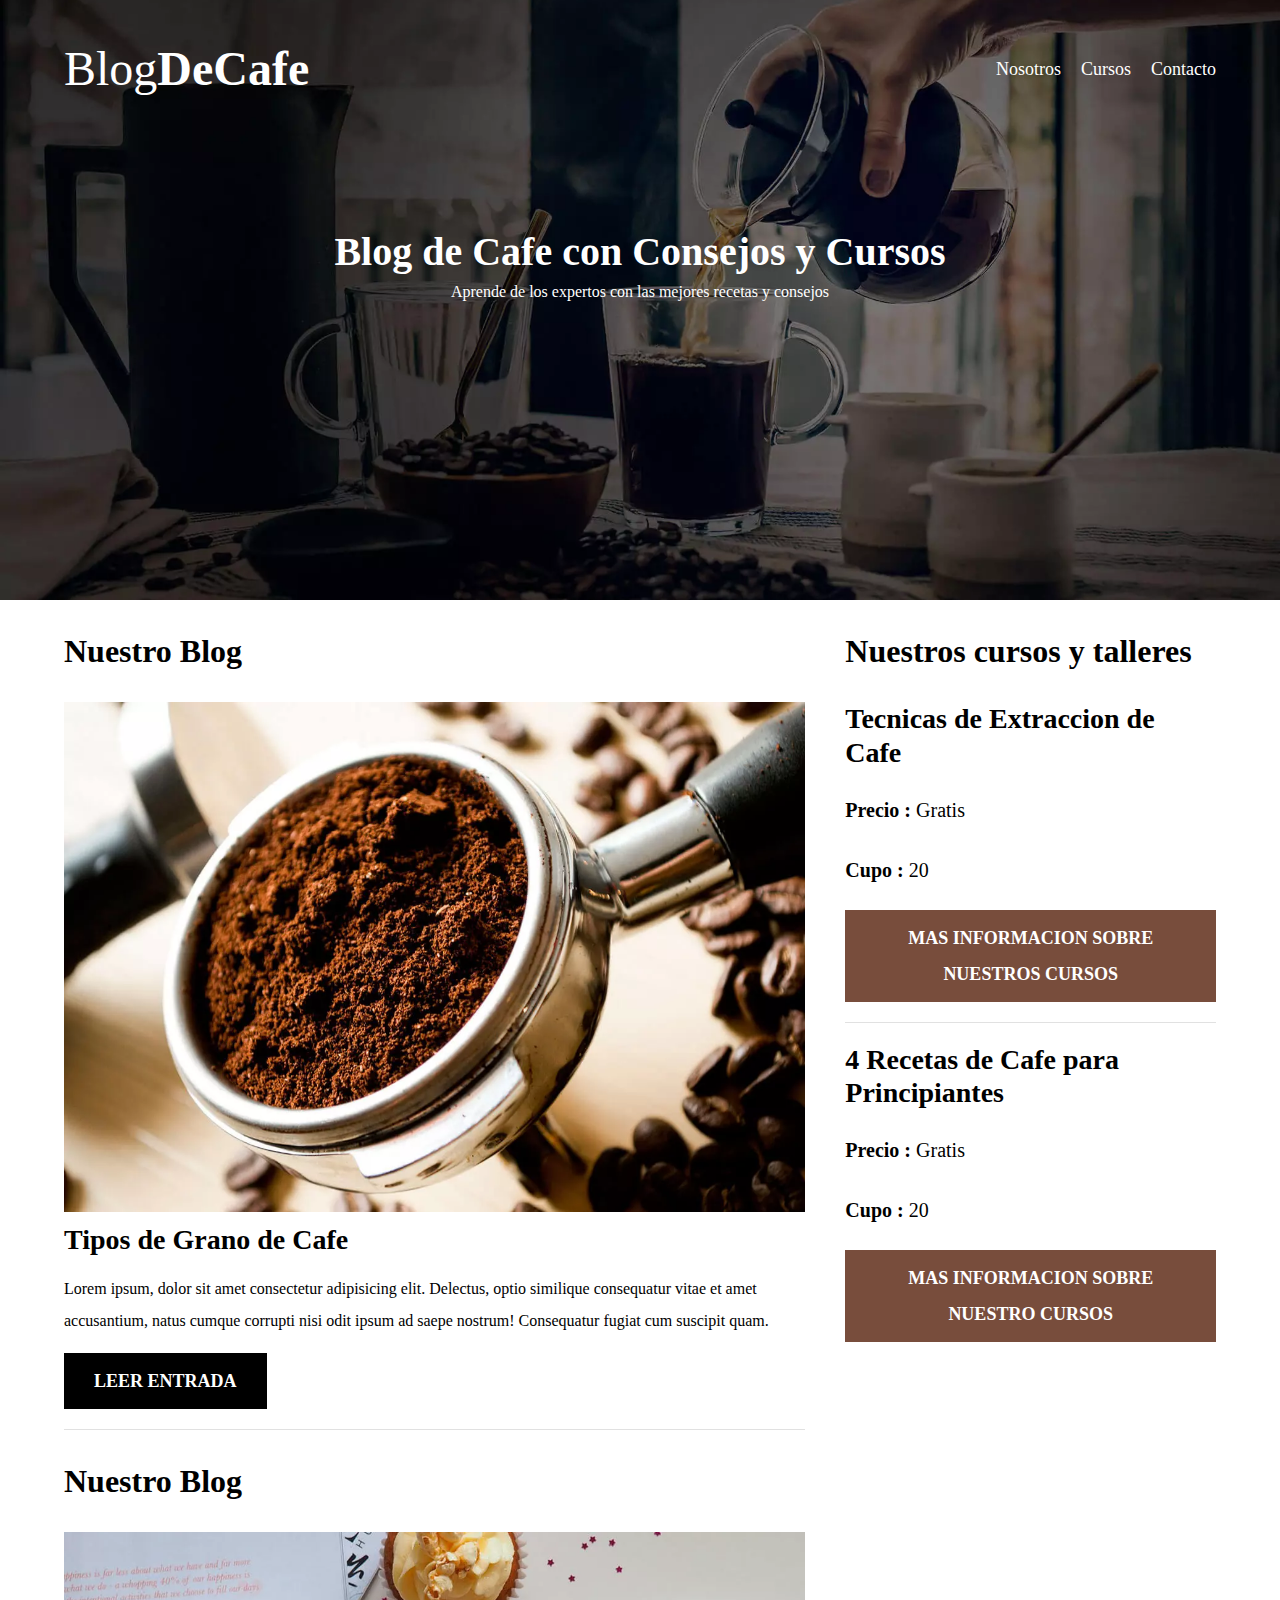
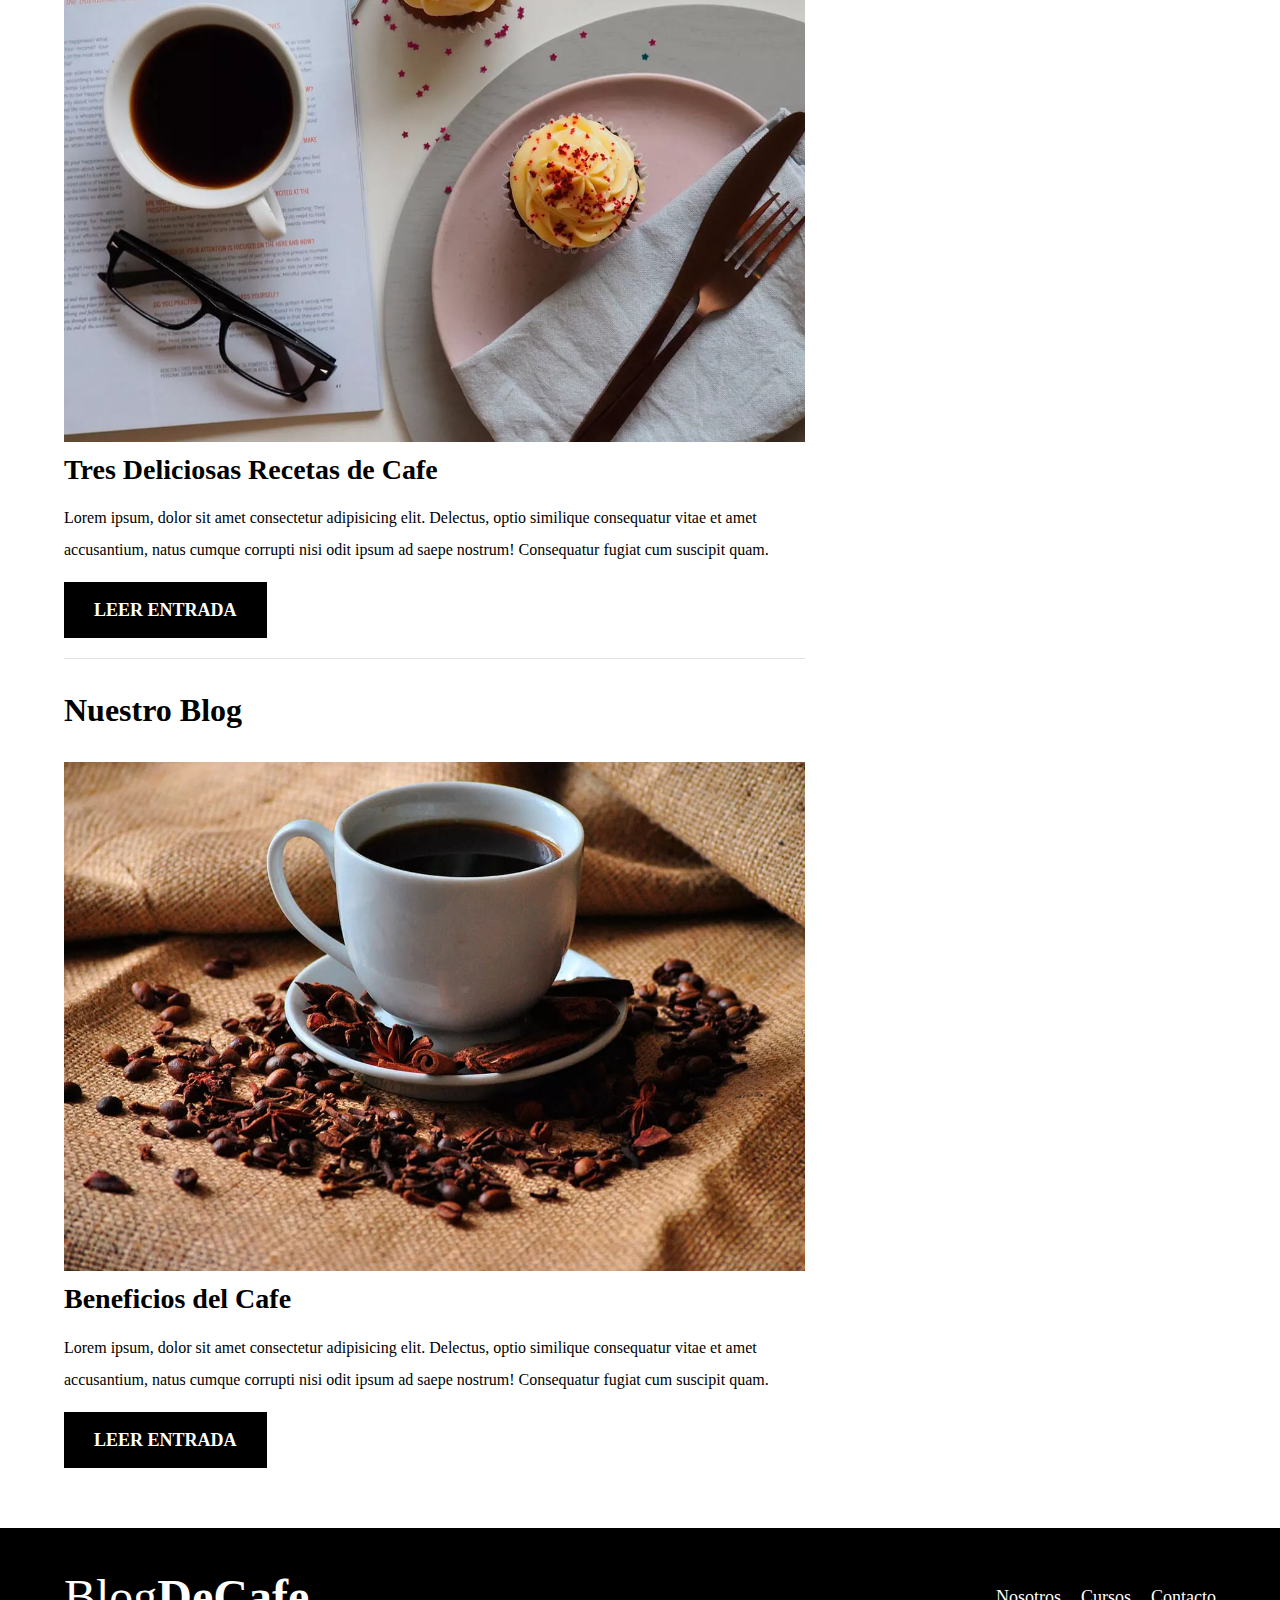
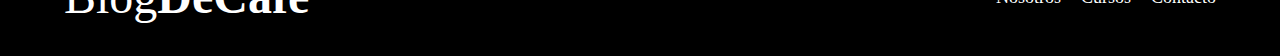
<file: index.html>
<!DOCTYPE html>
<html lang="en">
<head>
    <meta charset="UTF-8">
    <meta name="viewport" content="width=device-width, initial-scale=1.0">
    <title>Blog de Cafe</title>
    <!--etiquetas meta-->
    <meta name="description" content="Pagina web de blog de cafe">

    
    <!--prefetch
    es utilizado para precargar una pagina dentro del sitio que posiblemente sea visitada luego por el usuario-->

    <link rel="prefetch" href="./cursos.html" as="document">
    
    <!--preload
    es una funcion que permite priorizar ciertos elementos a la hora de cargar la pagina, estos pueden ser
    hojas de estilo, fuentes, videos, iframes, imagenes, etc-->
    
    <link rel="preload" href="./Css/normalize.css">
    <link rel="stylesheet" href="./Css/normalize.css">

    <link rel="preload" href="https://fonts.googleapis.com/css2?family=Open+Sans&family=PT+Sans:wght@400;700&display=swap" as="fonts" crossorigin="crossorigin">
    <link rel="preconnect" href="https://fonts.googleapis.com">
    <link rel="preconnect" href="https://fonts.gstatic.com" crossorigin>

    <link href="https://fonts.googleapis.com/css2?family=Open+Sans&family=PT+Sans:wght@400;700&display=swap" rel="stylesheet">
    
    <link rel="preload" href="./Css/style.css">
    <link rel="stylesheet" href="./Css/style.css">

    <!-- <link rel="preload" href="./img/blog3.jpg" as="image"> -->
</head>
<body>
    <header class="header">
        <div class="contenedor">
            <div class="barra">
                <a href="index.html" class="logo">
                    <h1 class="logo__nombre no-margin centrar-texto">Blog<span class="logo__bold">DeCafe</span></h1>
                </a>
                <nav class="navegacion">
                    <a href="nosotros.html" class="navegacion__enlace">Nosotros</a>
                    <a href="cursos.html" class="navegacion__enlace">Cursos</a>
                    <a href="contacto.html" class="navegacion__enlace">Contacto</a>
                </nav>
            </div>
        </div>
        <div class="header__texto">
            <h2 class="no-margin">Blog de Cafe con Consejos y Cursos</h2>
            <p class="no-margin">Aprende de los expertos con las mejores recetas y consejos</p>
        </div>
    </header>
    <div class="contenedor contenido-principal">
        <main>
            <h3>Nuestro Blog</h3>
            <article class="entrada">
                <div class="entrada__imagen">
                    <!--con la etiqueta picture podremos dar un orden de prioridad a la carga de una imagen, siendo como primera opcion aquel formato que pese menos. en caso de no ser soportada segira con la siguiente opcion-->
                    <picture>
                        <source loading="lazy" srcset="./img/blog1.webp" type="image/webp">
                        <img loading="lazy" src="./img/blog1.jpg" alt="imgblog">
                    </picture>
                </div>
                <div class="entrada__contenido">
                    <h4 class="no-margin">Tipos de Grano de Cafe</h4>
                    <p>Lorem ipsum, dolor sit amet consectetur adipisicing elit. Delectus, optio similique consequatur vitae et amet accusantium, natus cumque corrupti nisi odit ipsum ad saepe nostrum! Consequatur fugiat cum suscipit quam.</p>
                    <a href="./entrada.html" class="boton boton--primario">Leer entrada</a>
                </div>
            </article>
            <h3>Nuestro Blog</h3>
            <article class="entrada">
                <div class="entrada__imagen">
                    <picture>
                        <source loading="lazy" srcset="./img/blog2.webp" type="image/webp">
                        <img loading="lazy" src="./img/blog2.jpg" alt="imgblog">
                    </picture>
                </div>
                <div class="entrada__contenido">
                    <h4 class="no-margin">Tres Deliciosas Recetas de Cafe</h4>
                    <p>Lorem ipsum, dolor sit amet consectetur adipisicing elit. Delectus, optio similique consequatur vitae et amet accusantium, natus cumque corrupti nisi odit ipsum ad saepe nostrum! Consequatur fugiat cum suscipit quam.</p>
                    <a href="./entrada.html" class="boton boton--primario">Leer Entrada</a>
                </div>
            </article>
            <h3>Nuestro Blog</h3>
            <article class="entrada">
                <div class="entrada__imagen">
                    <picture>
                        <source loading="lazy" srcset="./img/blog3.webp" type="image/webp">
                        <img loading="lazy" src="./img/blog3.jpg" alt="imgblog">
                    </picture>
                </div>
                <div class="entrada__contenido">
                    <h4 class="no-margin">Beneficios del Cafe</h4>
                    <p>Lorem ipsum, dolor sit amet consectetur adipisicing elit. Delectus, optio similique consequatur vitae et amet accusantium, natus cumque corrupti nisi odit ipsum ad saepe nostrum! Consequatur fugiat cum suscipit quam.</p>
                    <a href="./entrada.html" class="boton boton--primario">Leer Entrada</a>
                </div>
            </article>
        </main>
        <aside class="sidebar">
            <h3>Nuestros cursos y talleres</h3>
            <ul class="cursos no-padding">
                <li class="widget-curso">
                    <h4 class="no-margin">Tecnicas de Extraccion de Cafe</h4>
                    <p class="widget-curso__label">Precio :
                        <span class="widget-curso__info">Gratis</span>
                    </p>
                    <p class="widget-curso__label">Cupo :
                        <span class="widget-curso__info">20</span>
                    </p>
                    <a href="./entrada.html" class="boton boton--secundario">Mas Informacion sobre nuestros cursos</a>
                </li>
                <li class="widget-curso">
                    <h4 class="no-margin">4 Recetas de Cafe para Principiantes</h4>
                    <p class="widget-curso__label">Precio :
                        <span class="widget-curso__info">Gratis</span>
                    </p>
                    <p class="widget-curso__label">Cupo :
                        <span class="widget-curso__info">20</span>
                    </p>
                    <a href="./entrada.html" class="boton boton--secundario">Mas informacion sobre nuestro cursos</a>
                </li>
            </ul>
        </aside>
    </div>
    <footer class="footer">
        <div class="contenedor">
            <div class="barra">
                <a href="index.html" class="logo">
                    <h1 class="logo__nombre no-margin centrar-texto">Blog<span class="logo__bold">DeCafe</span></h1>
                </a>
                <nav class="navegacion">
                    <a href="nosotros.html" class="navegacion__enlace">Nosotros</a>
                    <a href="cursos.html" class="navegacion__enlace">Cursos</a>
                    <a href="contacto.html" class="navegacion__enlace">Contacto</a>
                </nav>
            </div>
        </div>
    </footer>
    <script src="./js/modernaizr.js"></script>
    <script src="./js/script.js"></script>
</body>
</html>
</file>
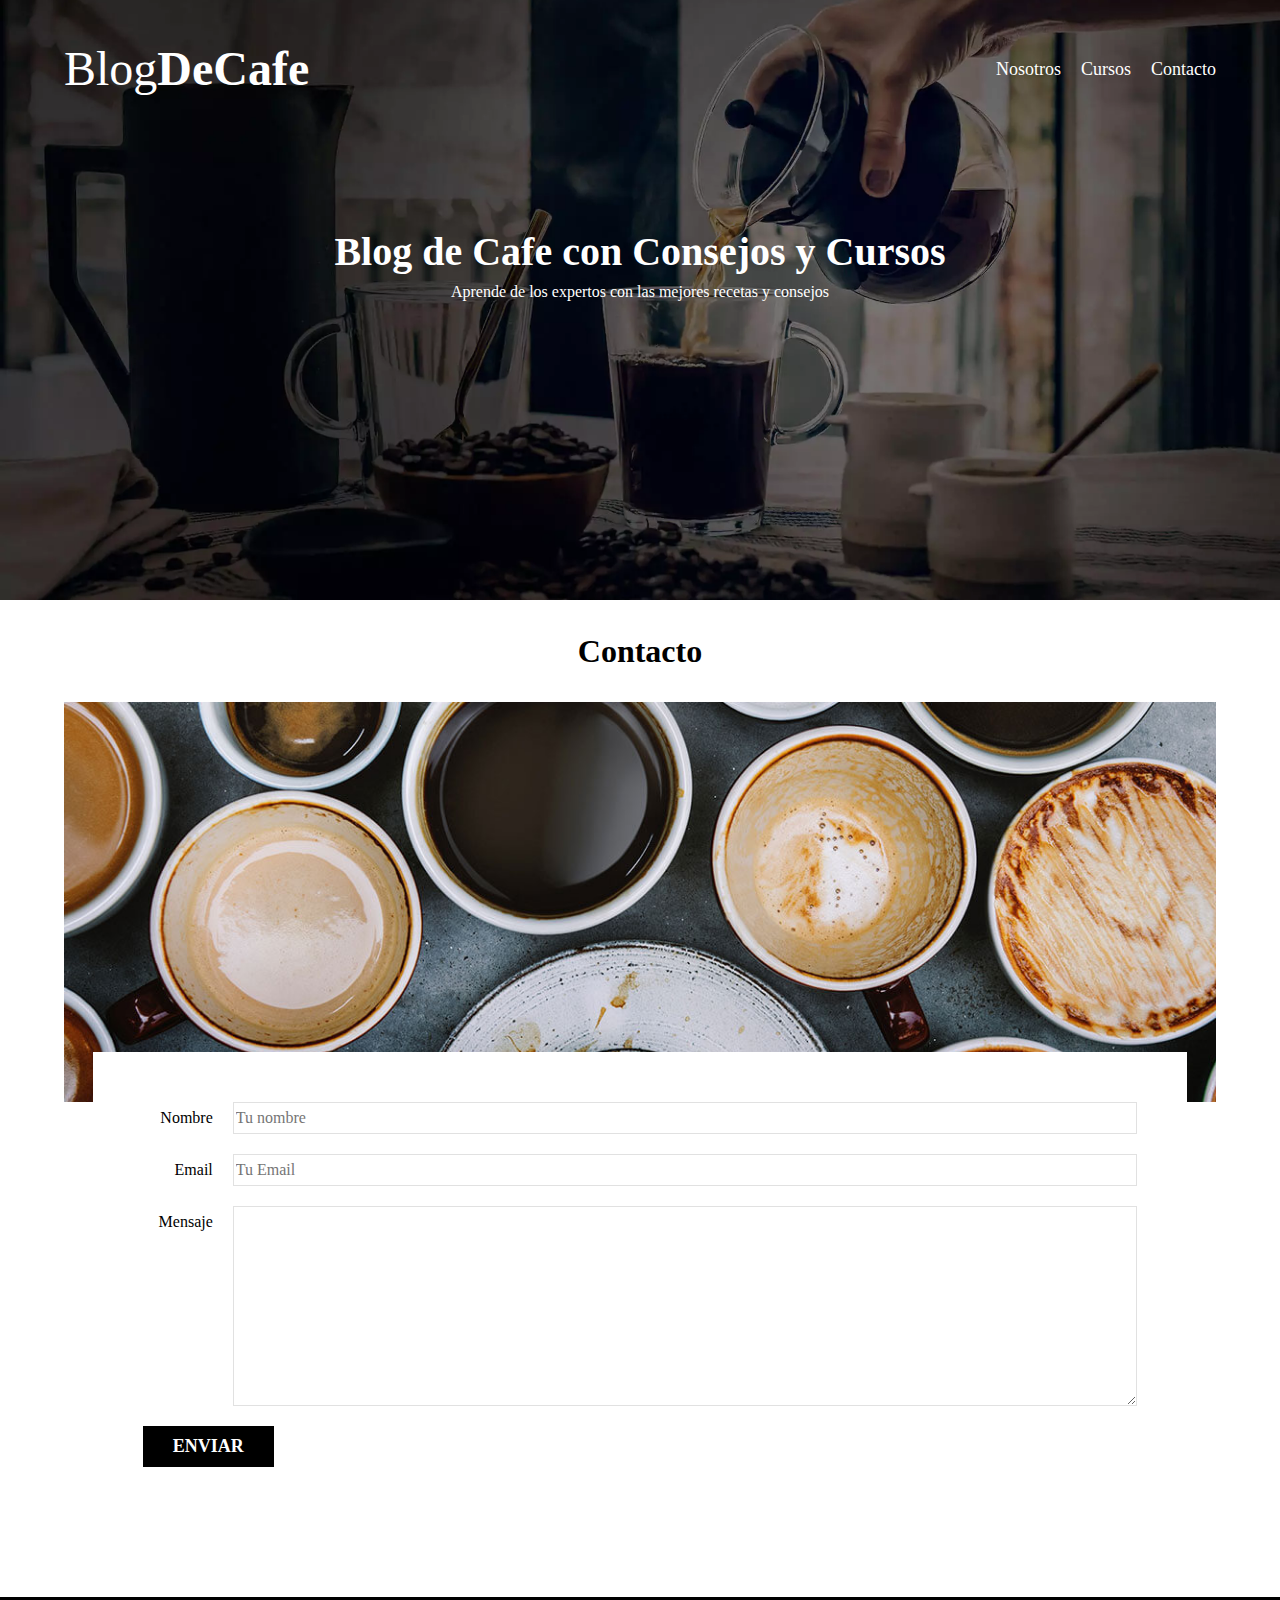
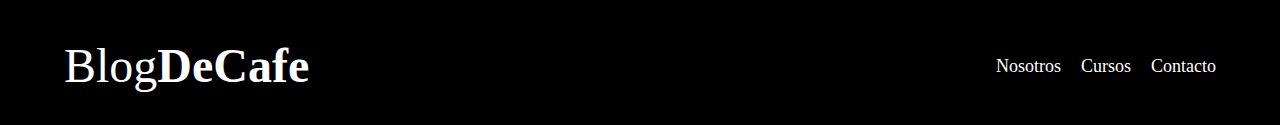
<file: contacto.html>
<!DOCTYPE html>
<html lang="en">
<head>
    <meta charset="UTF-8">
    <meta name="viewport" content="width=device-width, initial-scale=1.0">
    <title>Contacto</title>

    <link rel="preload" href="./Css/normalize.css">
    <link rel="stylesheet" href="./Css/normalize.css">

    <link rel="preload" href="https://fonts.googleapis.com/css2?family=Open+Sans&family=PT+Sans:wght@400;700&display=swap" as="fonts" crossorigin="crossorigin">
    <link rel="preconnect" href="https://fonts.googleapis.com">
    <link rel="preconnect" href="https://fonts.gstatic.com" crossorigin>

    <link href="https://fonts.googleapis.com/css2?family=Open+Sans&family=PT+Sans:wght@400;700&display=swap" rel="stylesheet">
    
    <link rel="preload" href="./Css/style.css">
    <link rel="stylesheet" href="./Css/style.css">
</head>
<body>
    <header class="header">
        <div class="contenedor">
            <div class="barra">
                <a href="index.html" class="logo">
                    <h1 class="logo__nombre no-margin centrar-texto">Blog<span class="logo__bold">DeCafe</span></h1>
                </a>
                <nav class="navegacion">
                    <a href="nosotros.html" class="navegacion__enlace">Nosotros</a>
                    <a href="cursos.html" class="navegacion__enlace">Cursos</a>
                    <a href= "contacto.html" class="navegacion__enlace">Contacto</a>
                </nav>
            </div>
        </div>
        <div class="header__texto">
            <h2 class="no-margin">Blog de Cafe con Consejos y Cursos</h2>
            <p class="no-margin">Aprende de los expertos con las mejores recetas y consejos</p>
        </div>
    </header>
    <main class="contenedor">
        <h3 class="centrar-texto">Contacto</h3>
        <div class="contacto-bg"></div>
        <form class="formulario">
            <div class="campo">
                <label for="nombre" class="campo__label">Nombre</label>
                <input 
                class="campo__field"
                type="text" 
                placeholder="Tu nombre" 
                id="nombre"
                >
            </div>
            <div class="campo">
                <label for="email" class="campo__label">Email</label>
                <input 
                class="campo__field" 
                type="email" 
                placeholder="Tu Email" 
                id="email"
                >
            </div>
            <div class="campo">
                <label for="mensaje" class="campo__label">Mensaje</label>
                <textarea class="campo__field campo__field--textarea" id="mensaje" cols="30" rows="10"></textarea>
            </div>
            <div class="campo">
                <input type="submit" value="Enviar" class="boton boton--primario">
            </div>
        </form>
    </main>
    <footer class="footer">
        <div class="contenedor">
            <div class="barra">
                <a href="index.html" class="logo">
                    <h1 class="logo__nombre no-margin centrar-texto">Blog<span class="logo__bold">DeCafe</span></h1>
                </a>
                <nav class="navegacion">
                    <a href="nosotros.html" class="navegacion__enlace">Nosotros</a>
                    <a href="cursos.html" class="navegacion__enlace">Cursos</a>
                    <a href="contacto.html" class="navegacion__enlace">Contacto</a>
                </nav>
            </div>
        </div>
    </footer>
    <script src="./js/modernaizr.js"></script>
    <script src="./js/script.js"></script>
</body>
</html>
</file>
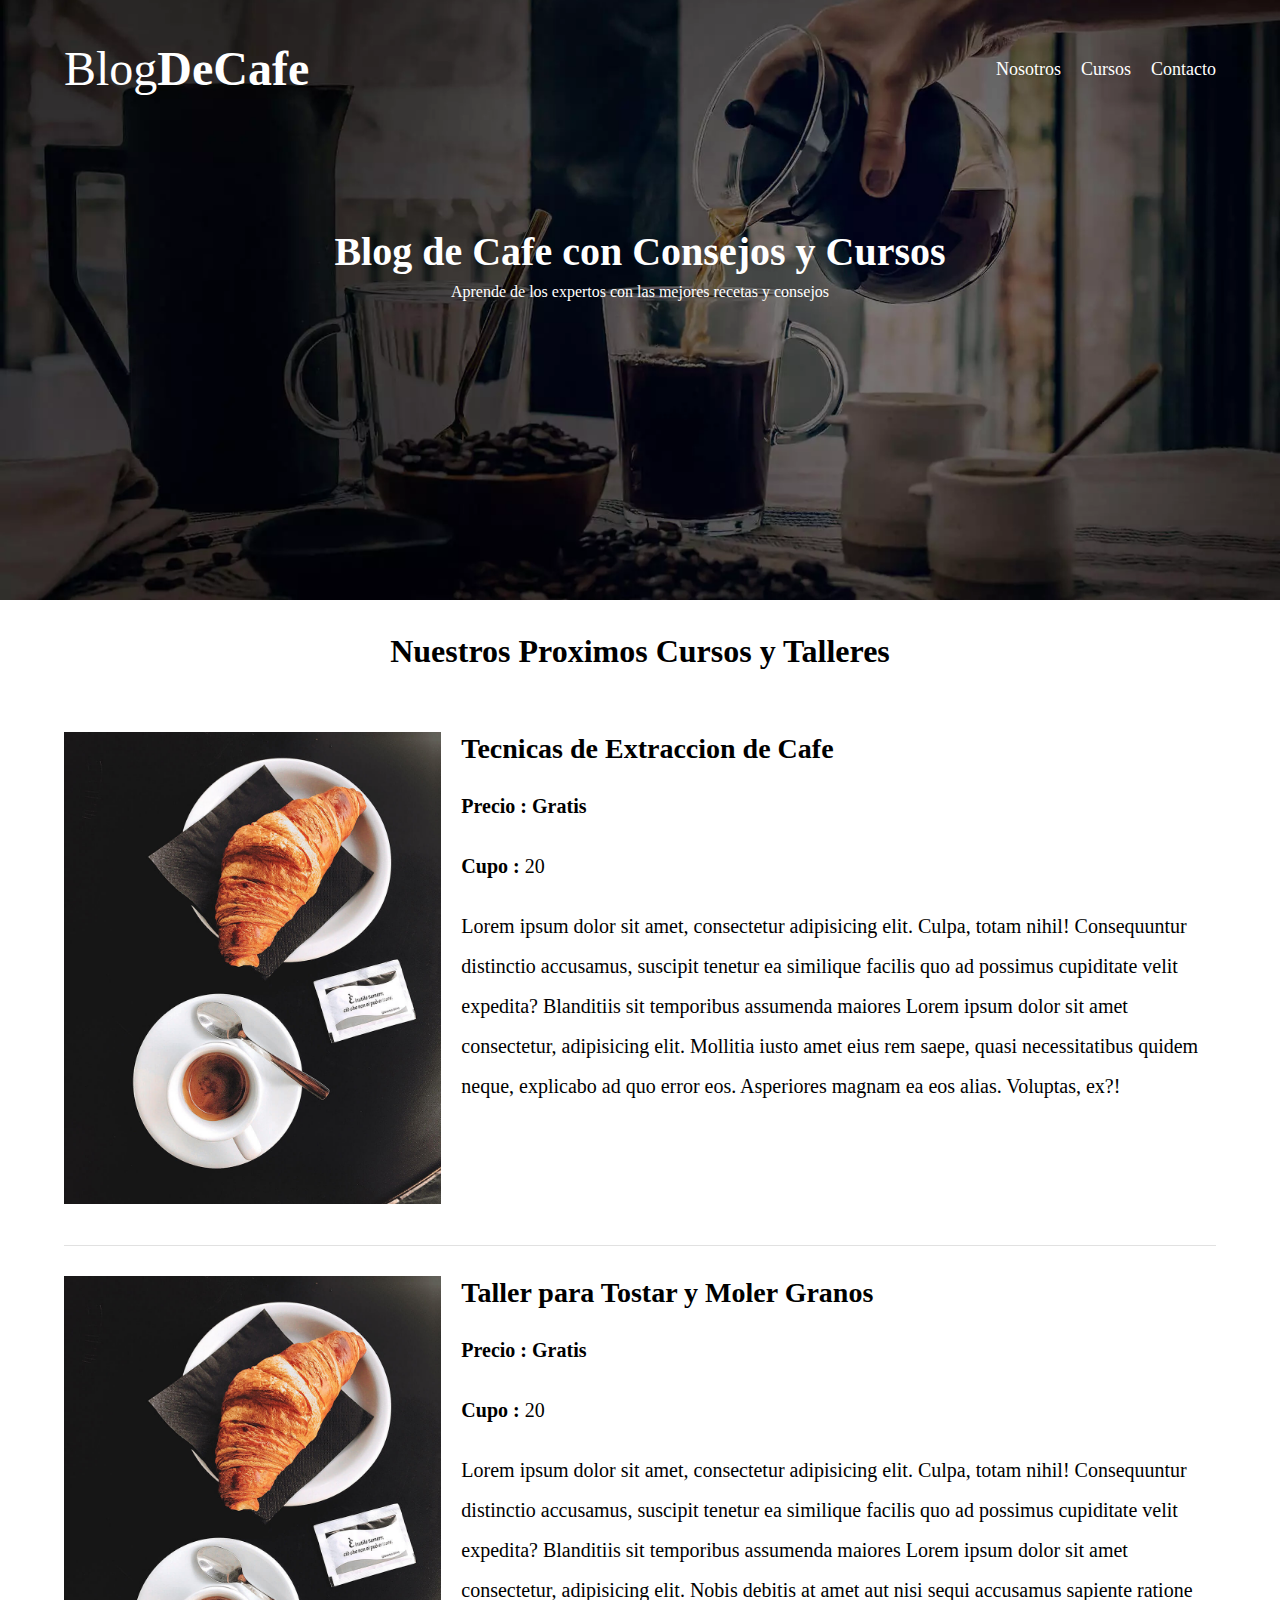
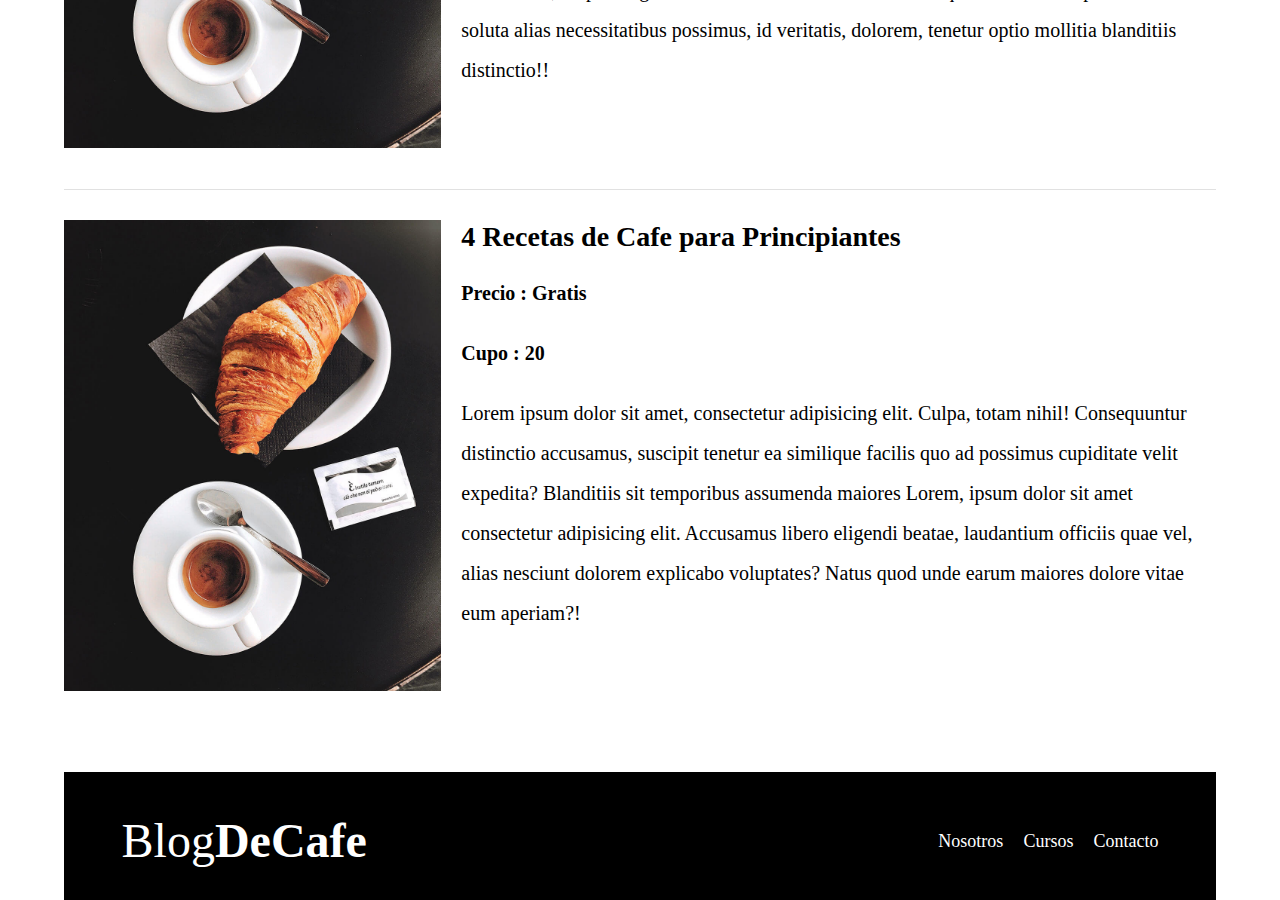
<file: cursos.html>
<!DOCTYPE html>
<html lang="en">
<head>
    <meta charset="UTF-8">
    <meta name="viewport" content="width=device-width, initial-scale=1.0">
    <title>Cursos</title>

    <link rel="preload" href="./Css/normalize.css">
    <link rel="stylesheet" href="./Css/normalize.css">

    <link rel="preload" href="https://fonts.googleapis.com/css2?family=Open+Sans&family=PT+Sans:wght@400;700&display=swap" as="fonts" crossorigin="crossorigin">
    <link rel="preconnect" href="https://fonts.googleapis.com">
    <link rel="preconnect" href="https://fonts.gstatic.com" crossorigin>

    <link href="https://fonts.googleapis.com/css2?family=Open+Sans&family=PT+Sans:wght@400;700&display=swap" rel="stylesheet">
    
    <link rel="preload" href="./Css/style.css">
    <link rel="stylesheet" href="./Css/style.css">
</head>
<body>
    <header class="header">
        <div class="contenedor">
            <div class="barra">
                <a href="index.html" class="logo">
                    <h1 class="logo__nombre no-margin centrar-texto">Blog<span class="logo__bold">DeCafe</span></h1>
                </a>
                <nav class="navegacion">
                    <a href="nosotros.html" class="navegacion__enlace">Nosotros</a>
                    <a href="cursos.html" class="navegacion__enlace">Cursos</a>
                    <a href="contacto.html" class="navegacion__enlace">Contacto</a>
                </nav>
            </div>
        </div>
        <div class="header__texto">
            <h2 class="no-margin">Blog de Cafe con Consejos y Cursos</h2>
            <p class="no-margin">Aprende de los expertos con las mejores recetas y consejos</p>
        </div>
    </header>
    <main class="contenedor">
        <h3 class="centrar-texto">Nuestros Proximos Cursos y Talleres</h3>
        <div class="curso">
            <div class="curso__imagen">
                <img src="./img/curso1.jpg" alt="img-curso">
            </div>
            <div class="curso__informacion">
                <h4 class="no-margin">Tecnicas de Extraccion de Cafe</h4>
            <p class="widget-curso__label">Precio :
                <span class="curso__info">Gratis</span>
            </p>
            <p class="curso__label">Cupo :
                <span class="widget-curso__info">20</span>
            </p>
            <p class="curso__descripcion">
                Lorem ipsum dolor sit amet, consectetur adipisicing elit. Culpa, totam nihil! Consequuntur distinctio accusamus, suscipit tenetur ea similique facilis quo ad possimus cupiditate velit expedita? Blanditiis sit temporibus assumenda maiores Lorem ipsum dolor sit amet consectetur, adipisicing elit. Mollitia iusto amet eius rem saepe, quasi necessitatibus quidem neque, explicabo ad quo error eos. Asperiores magnam ea eos alias. Voluptas, ex?!
            </p>
            </div>
        </div>
        <div class="curso">
            <div class="curso__imagen">
                <img src="./img/curso1.jpg" alt="img-curso">
            </div>
            <div class="curso__informacion">
                <h4 class="no-margin">Taller para Tostar y Moler Granos</h4>
            <p class="widget-curso__label">Precio :
                <span class="curso__info">Gratis</span>
            </p>
            <p class="curso__label">Cupo :
                <span class="widget-curso__info">20</span>
            </p>
            <p class="curso__descripcion">
                Lorem ipsum dolor sit amet, consectetur adipisicing elit. Culpa, totam nihil! Consequuntur distinctio accusamus, suscipit tenetur ea similique facilis quo ad possimus cupiditate velit expedita? Blanditiis sit temporibus assumenda maiores Lorem ipsum dolor sit amet consectetur, adipisicing elit. Nobis debitis at amet aut nisi sequi accusamus sapiente ratione soluta alias necessitatibus possimus, id veritatis, dolorem, tenetur optio mollitia blanditiis distinctio!!
            </p>
            </div>
        </div>
        <div class="curso">
            <div class="curso__imagen">
                <img src="./img/curso1.jpg" alt="img-curso">
            </div>
            <div class="curso__informacion">
                <h4 class="no-margin">4 Recetas de Cafe para Principiantes</h4>
            <p class="widget-curso__label">Precio :
                <span class="curso__info">Gratis</span>
            </p>
            <p class="curso__label">Cupo :
                <span class="curso__info">20</span>
            </p>
            <p class="curso__descripcion">
                Lorem ipsum dolor sit amet, consectetur adipisicing elit. Culpa, totam nihil! Consequuntur distinctio accusamus, suscipit tenetur ea similique facilis quo ad possimus cupiditate velit expedita? Blanditiis sit temporibus assumenda maiores Lorem, ipsum dolor sit amet consectetur adipisicing elit. Accusamus libero eligendi beatae, laudantium officiis quae vel, alias nesciunt dolorem explicabo voluptates? Natus quod unde earum maiores dolore vitae eum aperiam?!
            </p>
            </div>
        </div>
    <main/>
    <footer class="footer">
        <div class="contenedor">
            <div class="barra">
                <a href="index.html" class="logo">
                    <h1 class="logo__nombre no-margin centrar-texto">Blog<span class="logo__bold">DeCafe</span></h1>
                </a>
                <nav class="navegacion">
                    <a href="nosotros.html" class="navegacion__enlace">Nosotros</a>
                    <a href="cursos.html" class="navegacion__enlace">Cursos</a>
                    <a href="contacto.html" class="navegacion__enlace">Contacto</a>
                </nav>
            </div>
        </div>
    </footer>
    <script src="./js/modernaizr.js"></script>
    <script src="./js/script.js"></script>
</body>
</html>
</file>
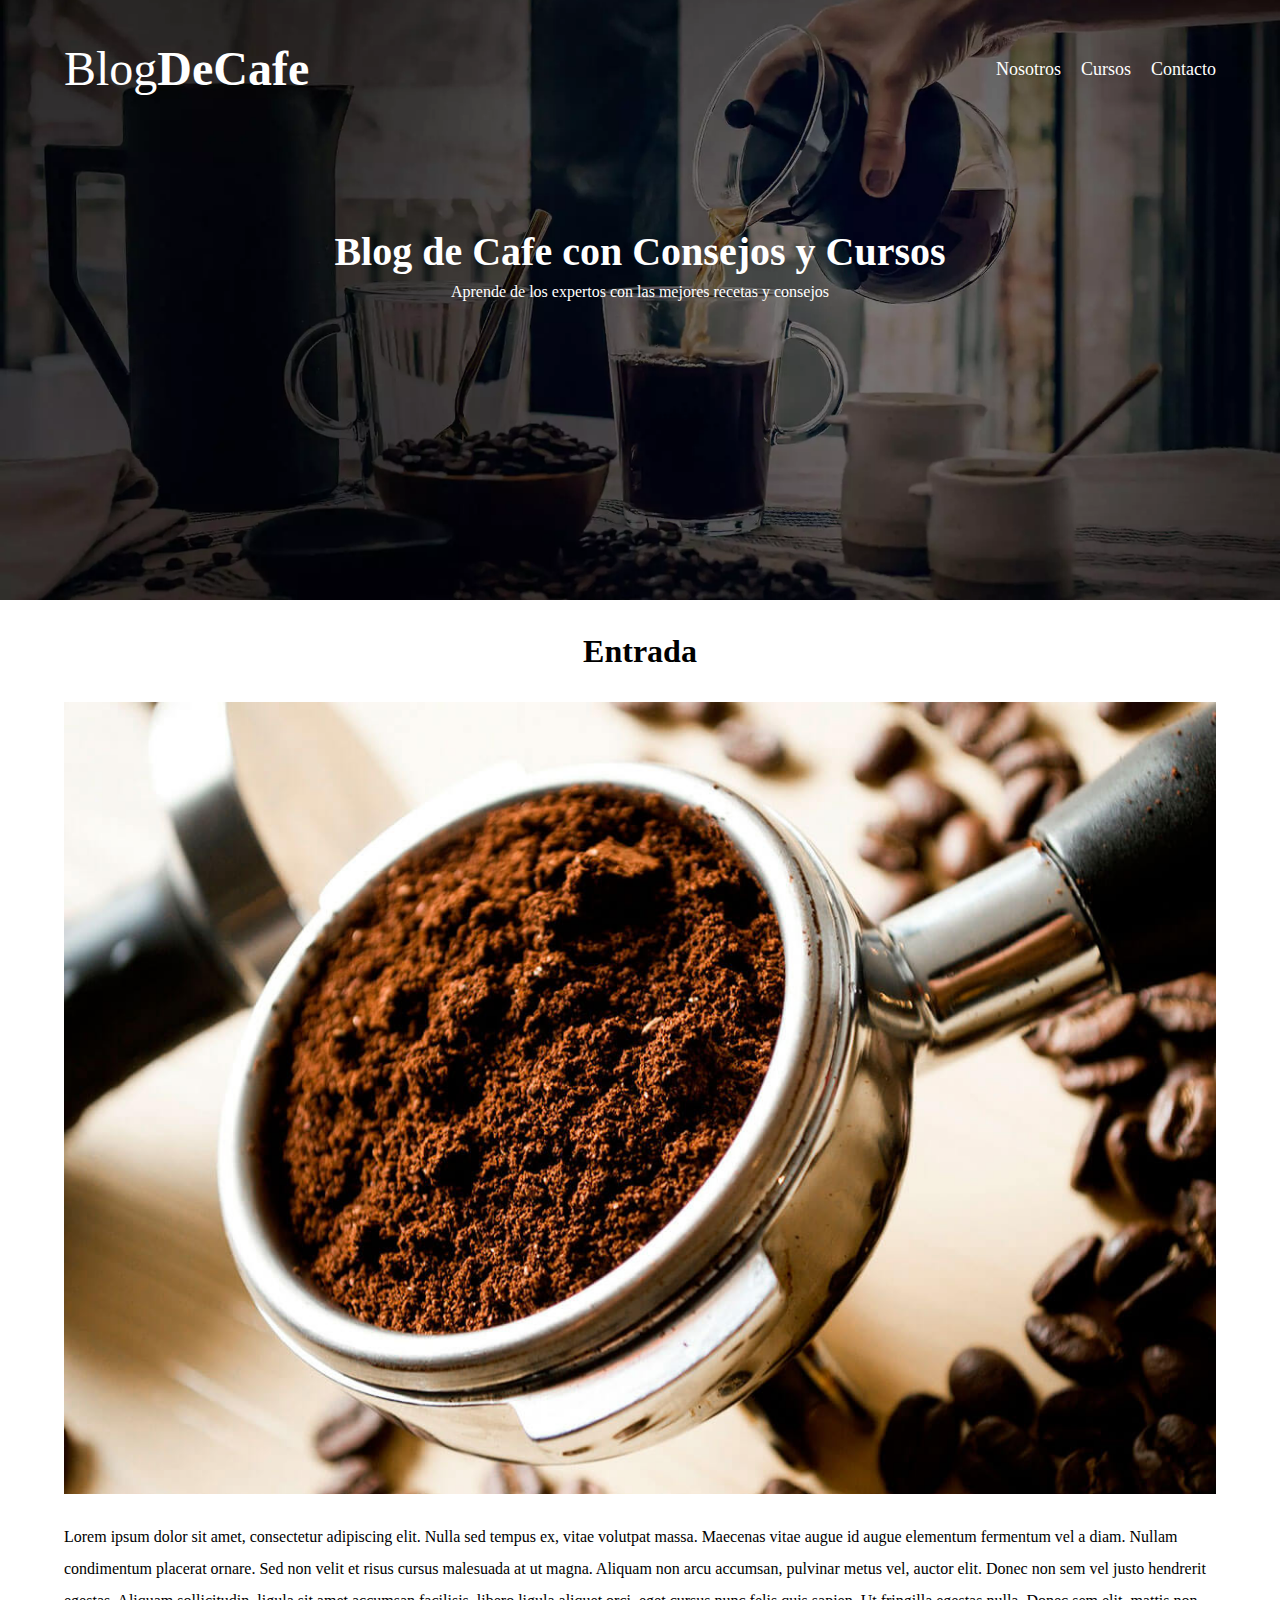
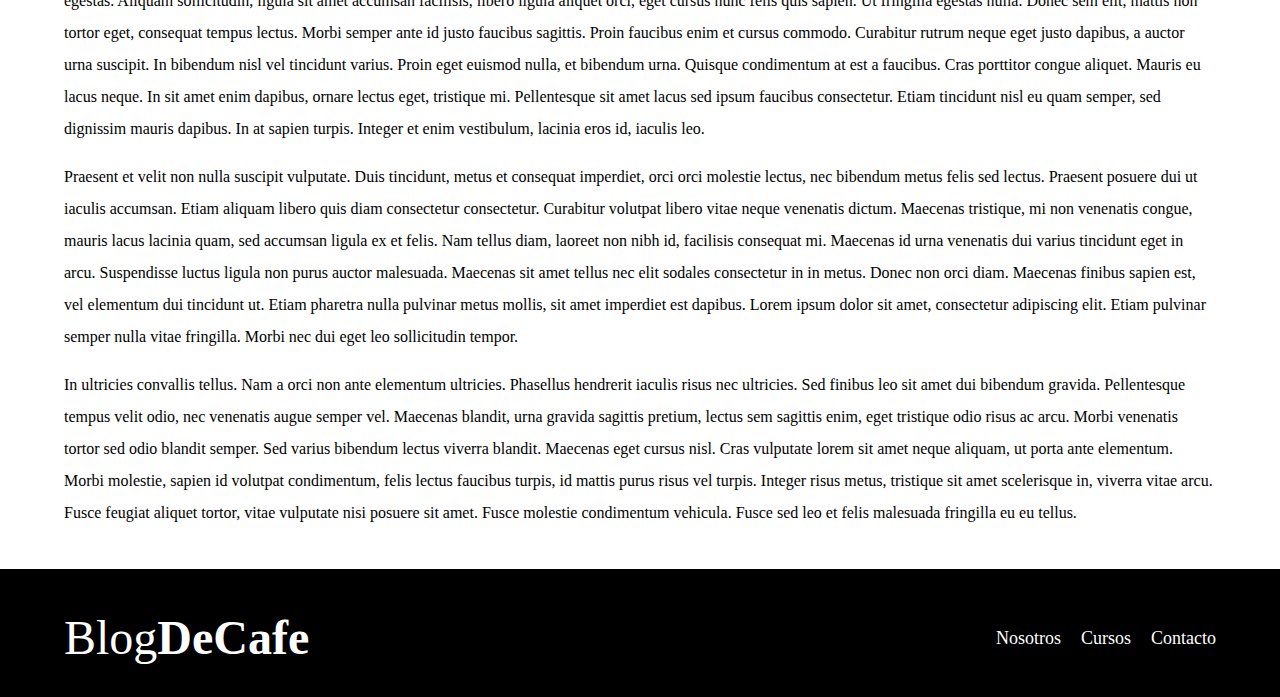
<file: entrada.html>
<!DOCTYPE html>
<html lang="en">
<head>
    <meta charset="UTF-8">
    <meta name="viewport" content="width=device-width, initial-scale=1.0">
    <title>Entrada</title>

    <link rel="preload" href="./Css/normalize.css">
    <link rel="stylesheet" href="./Css/normalize.css">

    <link rel="preload" href="https://fonts.googleapis.com/css2?family=Open+Sans&family=PT+Sans:wght@400;700&display=swap" as="fonts" crossorigin="crossorigin">
    <link rel="preconnect" href="https://fonts.googleapis.com">
    <link rel="preconnect" href="https://fonts.gstatic.com" crossorigin>

    <link href="https://fonts.googleapis.com/css2?family=Open+Sans&family=PT+Sans:wght@400;700&display=swap" rel="stylesheet">
    
    <link rel="preload" href="./Css/style.css">
    <link rel="stylesheet" href="./Css/style.css">
</head>
<body>
    <header class="header">
        <div class="contenedor">
            <div class="barra">
                <a href="index.html" class="logo">
                    <h1 class="logo__nombre no-margin centrar-texto">Blog<span class="logo__bold">DeCafe</span></h1>
                </a>
                <nav class="navegacion">
                    <a href="nosotros.html" class="navegacion__enlace">Nosotros</a>
                    <a href="cursos.html" class="navegacion__enlace">Cursos</a>
                    <a href="contacto.html" class="navegacion__enlace">Contacto</a>
                </nav>
            </div>
        </div>
        <div class="header__texto">
            <h2 class="no-margin">Blog de Cafe con Consejos y Cursos</h2>
            <p class="no-margin">Aprende de los expertos con las mejores recetas y consejos</p>
        </div>
    </header>
    <main class="contenedor">
        <h3 class="centrar-texto">Entrada</h3>
        <img src="./img/blog1.jpg" alt="imagen-blog">
        <p class>Lorem ipsum dolor sit amet, consectetur adipiscing elit. Nulla sed tempus ex, vitae volutpat massa. Maecenas vitae augue id augue elementum fermentum vel a diam. Nullam condimentum placerat ornare. Sed non velit et risus cursus malesuada at ut magna. Aliquam non arcu accumsan, pulvinar metus vel, auctor elit. Donec non sem vel justo hendrerit egestas. Aliquam sollicitudin, ligula sit amet accumsan facilisis, libero ligula aliquet orci, eget cursus nunc felis quis sapien. Ut fringilla egestas nulla. Donec sem elit, mattis non tortor eget, consequat tempus lectus. Morbi semper ante id justo faucibus sagittis. Proin faucibus enim et cursus commodo. Curabitur rutrum neque eget justo dapibus, a auctor urna suscipit. In bibendum nisl vel tincidunt varius.

        Proin eget euismod nulla, et bibendum urna. Quisque condimentum at est a faucibus. Cras porttitor congue aliquet. Mauris eu lacus neque. In sit amet enim dapibus, ornare lectus eget, tristique mi. Pellentesque sit amet lacus sed ipsum faucibus consectetur. Etiam tincidunt nisl eu quam semper, sed dignissim mauris dapibus. In at sapien turpis. Integer et enim vestibulum, lacinia eros id, iaculis leo.</p>
        <p>Praesent et velit non nulla suscipit vulputate. Duis tincidunt, metus et consequat imperdiet, orci orci molestie lectus, nec bibendum metus felis sed lectus. Praesent posuere dui ut iaculis accumsan. Etiam aliquam libero quis diam consectetur consectetur. Curabitur volutpat libero vitae neque venenatis dictum. Maecenas tristique, mi non venenatis congue, mauris lacus lacinia quam, sed accumsan ligula ex et felis. Nam tellus diam, laoreet non nibh id, facilisis consequat mi. Maecenas id urna venenatis dui varius tincidunt eget in arcu. Suspendisse luctus ligula non purus auctor malesuada. Maecenas sit amet tellus nec elit sodales consectetur in in metus. Donec non orci diam. Maecenas finibus sapien est, vel elementum dui tincidunt ut. Etiam pharetra nulla pulvinar metus mollis, sit amet imperdiet est dapibus. Lorem ipsum dolor sit amet, consectetur adipiscing elit. Etiam pulvinar semper nulla vitae fringilla. Morbi nec dui eget leo sollicitudin tempor.</p>
        <p>In ultricies convallis tellus. Nam a orci non ante elementum ultricies. Phasellus hendrerit iaculis risus nec ultricies. Sed finibus leo sit amet dui bibendum gravida. Pellentesque tempus velit odio, nec venenatis augue semper vel. Maecenas blandit, urna gravida sagittis pretium, lectus sem sagittis enim, eget tristique odio risus ac arcu. Morbi venenatis tortor sed odio blandit semper. Sed varius bibendum lectus viverra blandit. Maecenas eget cursus nisl. Cras vulputate lorem sit amet neque aliquam, ut porta ante elementum. Morbi molestie, sapien id volutpat condimentum, felis lectus faucibus turpis, id mattis purus risus vel turpis. Integer risus metus, tristique sit amet scelerisque in, viverra vitae arcu. Fusce feugiat aliquet tortor, vitae vulputate nisi posuere sit amet. Fusce molestie condimentum vehicula. Fusce sed leo et felis malesuada fringilla eu eu tellus.</p>
    </main>
    <footer class="footer">
        <div class="contenedor">
            <div class="barra">
                <a href="index.html" class="logo">
                    <h1 class="logo__nombre no-margin centrar-texto">Blog<span class="logo__bold">DeCafe</span></h1>
                </a>
                <nav class="navegacion">
                    <a href="nosotros.html" class="navegacion__enlace">Nosotros</a>
                    <a href="cursos.html" class="navegacion__enlace">Cursos</a>
                    <a href="contacto.html" class="navegacion__enlace">Contacto</a>
                </nav>
            </div>
        </div>
    </footer>
    <script src="./js/modernaizr.js"></script>
    <script src="./js/script.js"></script>
</body>
</html>
</file>
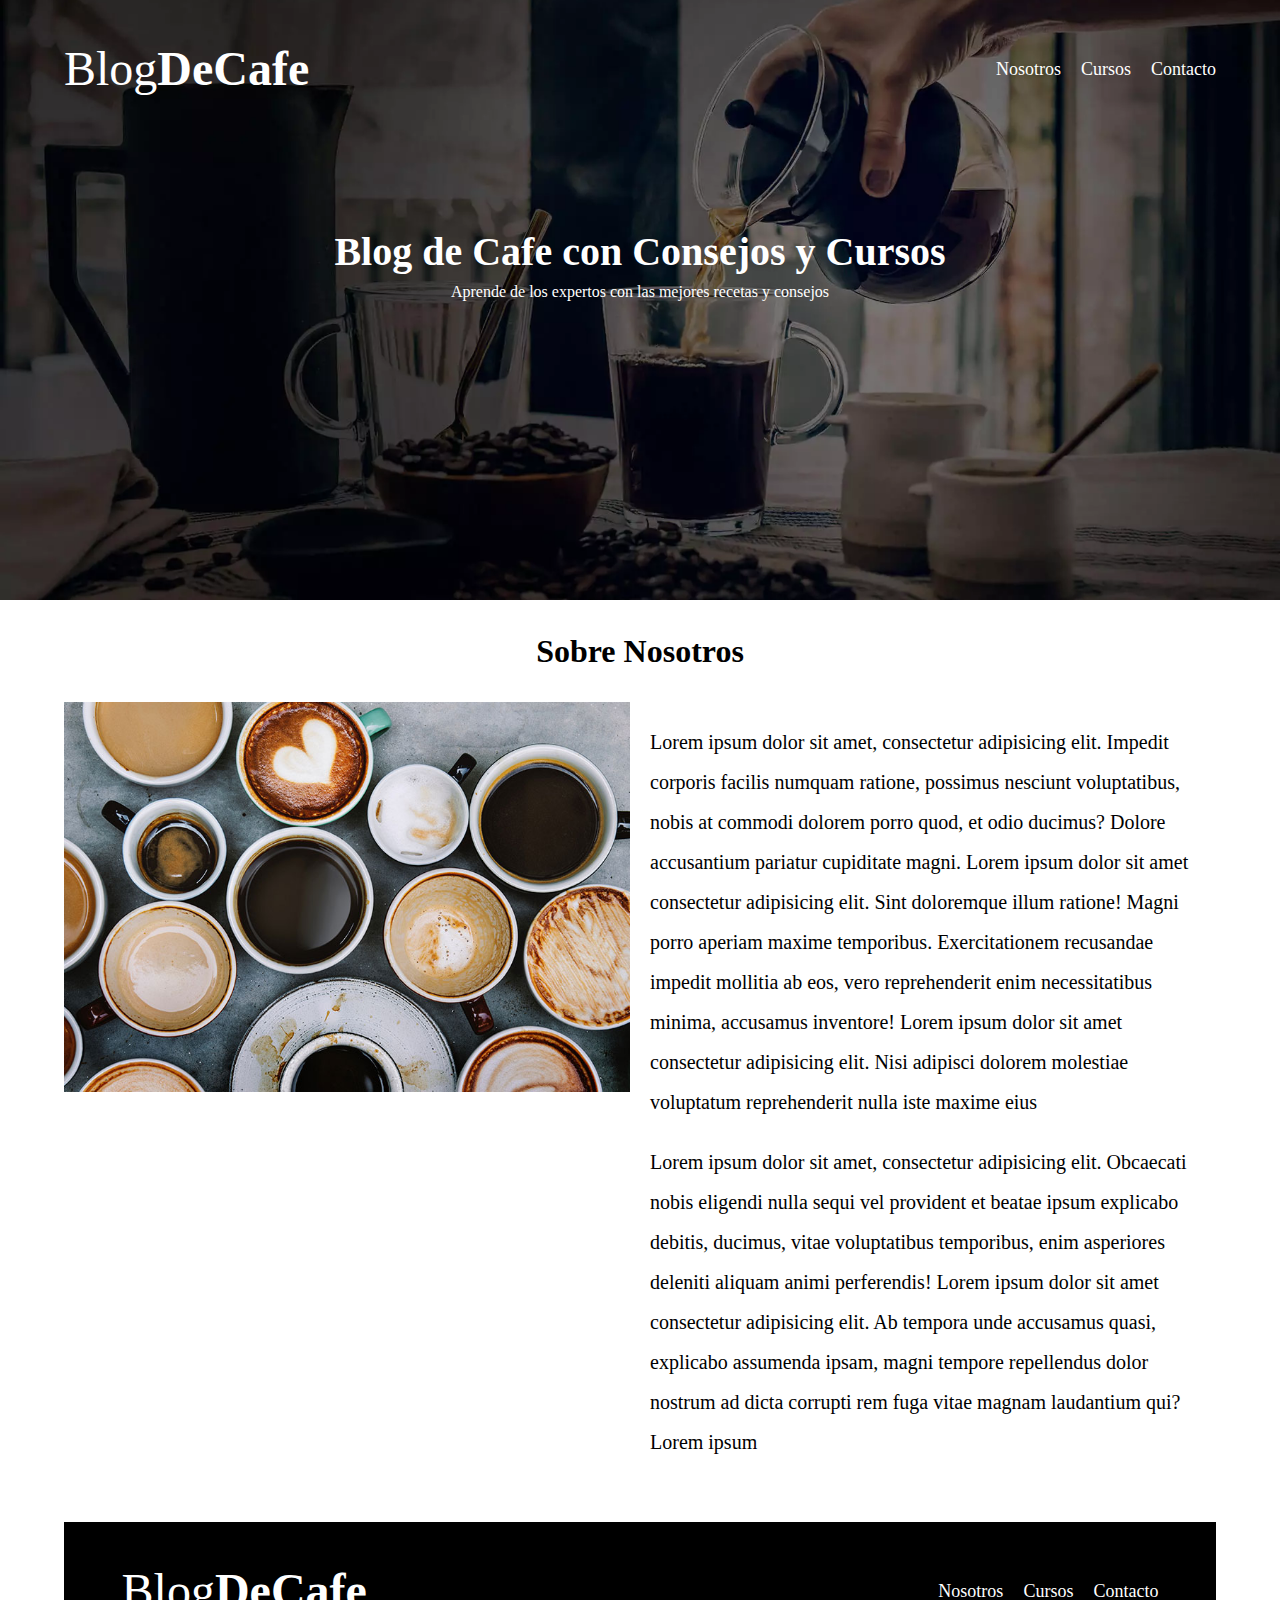
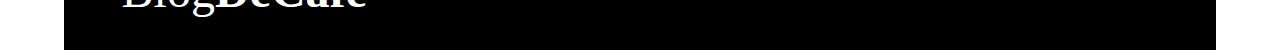
<file: nosotros.html>
<!DOCTYPE html>
<html lang="en">
<head>
    <meta charset="UTF-8">
    <meta name="viewport" content="width=device-width, initial-scale=1.0">
    <title>Nosotros</title>

    <link rel="preload" href="./Css/normalize.css">
    <link rel="stylesheet" href="./Css/normalize.css">

    <link rel="preload" href="https://fonts.googleapis.com/css2?family=Open+Sans&family=PT+Sans:wght@400;700&display=swap" as="fonts" crossorigin="crossorigin">
    <link rel="preconnect" href="https://fonts.googleapis.com">
    <link rel="preconnect" href="https://fonts.gstatic.com" crossorigin>

    <link href="https://fonts.googleapis.com/css2?family=Open+Sans&family=PT+Sans:wght@400;700&display=swap" rel="stylesheet">
    
    <link rel="preload" href="./Css/style.css">
    <link rel="stylesheet" href="./Css/style.css">
</head>
<body>
    <header class="header">
        <div class="contenedor">
            <div class="barra">
                <a href="index.html" class="logo">
                    <h1 class="logo__nombre no-margin centrar-texto">Blog<span class="logo__bold">DeCafe</span></h1>
                </a>
                <nav class="navegacion">
                    <a href="nosotros.html" class="navegacion__enlace">Nosotros</a>
                    <a href="cursos.html" class="navegacion__enlace">Cursos</a>
                    <a href="contacto.html" class="navegacion__enlace">Contacto</a>
                </nav>
            </div>
        </div>
        <div class="header__texto">
            <h2 class="no-margin">Blog de Cafe con Consejos y Cursos</h2>
            <p class="no-margin">Aprende de los expertos con las mejores recetas y consejos</p>
        </div>
    </header>
    <main class="contenedor">
        <h3 class="centrar-texto">Sobre Nosotros</h3>
        <div class="sobre-nosotros">
            <div class="sobre-nosotros__imagen">
                <img src="./img/nosotros.jpg" alt="imagen-nosotros">
            </div>
            <div class="sobre-nosotros__texto">
                <p>Lorem ipsum dolor sit amet, consectetur adipisicing elit. Impedit corporis facilis numquam ratione, possimus nesciunt voluptatibus, nobis at commodi dolorem porro quod, et odio ducimus? Dolore accusantium pariatur cupiditate magni. Lorem ipsum dolor sit amet consectetur adipisicing elit. Sint doloremque illum ratione! Magni porro aperiam maxime temporibus. Exercitationem recusandae impedit mollitia ab eos, vero reprehenderit enim necessitatibus minima, accusamus inventore! Lorem ipsum dolor sit amet consectetur adipisicing elit. Nisi adipisci dolorem molestiae voluptatum reprehenderit nulla iste maxime eius </p>
                <p>Lorem ipsum dolor sit amet, consectetur adipisicing elit. Obcaecati nobis eligendi nulla sequi vel provident et beatae ipsum explicabo debitis, ducimus, vitae voluptatibus temporibus, enim asperiores deleniti aliquam animi perferendis! Lorem ipsum dolor sit amet consectetur adipisicing elit. Ab tempora unde accusamus quasi, explicabo assumenda ipsam, magni tempore repellendus dolor nostrum ad dicta corrupti rem fuga vitae magnam laudantium qui? Lorem ipsum </p>
            </div>
        </div>
    <main/>
    <footer class="footer">
        <div class="contenedor">
            <div class="barra">
                <a href="index.html" class="logo">
                    <h1 class="logo__nombre no-margin centrar-texto">Blog<span class="logo__bold">DeCafe</span></h1>
                </a>
                <nav class="navegacion">
                    <a href="nosotros.html" class="navegacion__enlace">Nosotros</a>
                    <a href="cursos.html" class="navegacion__enlace">Cursos</a>
                    <a href="contacto.html" class="navegacion__enlace">Contacto</a>
                </nav>
            </div>
        </div>
    </footer>
    <script src="./js/modernaizr.js"></script>
    <script src="./js/script.js"></script>
</body>
</html>
</file>
<file: Css/style.css>
:root {
    --fuenteHeading: font-family: 'PT Sans', sans-serif;
    --fuenteParrafos: font-family: 'Open Sans', sans-serif;

    --Primario: #784d3c;
    --gris: #e1e1e1;    
    --Blanco: #ffffff;
    --Negro: #000000;
}

html {
    box-sizing: border-box;
    font-size: 62.5%; /*1rem = 10px*/
}

*, *:before, *:after {
    box-sizing: inherit;
}

body {
    font-family: var(--fuenteParrafos);
    font-size: 1.6rem;
    line-height: 2;
}

/*GLOBALES*/

.contenedor {
    /* max-width: 120rem;
    width: 90%; */
    width: min(90%, 120rem);
    margin: 0 auto;
    
}

a {
    text-decoration: none;
}

h1, h2, h3, h4 {
    font-family: var(--fuenteHeading);
    line-height: 1.2;
}

h1 {
    font-size: 4.8rem;
}

h2 {
    font-size: 4rem;
}

h3 {
    font-size: 3.2rem;
}

h4 {
    font-size: 2.8rem;
}

img {
    max-width: 100%;
}

/*UTILIDADES*/

.no-margin {
    margin: 0;
}

.no-padding {
    padding: 0;
}

.centrar-texto {
    text-align: center;
}

/*modernizr*/
/*lo utilizamos para priorizar un formato de imagen a la hora de cargarlo, pero desde css. en este caso
si el navegador soporta webp cargara la imagen con esa extension sino utilizara la extension jpg*/
.webp .header{
    background-image: url(../img/banner.webp);
}

.nowebp .header {
    background-image: url(../img/banner.jpg);
}

.header {
    height: 60rem;
    background-size: cover;
    background-repeat: no-repeat;
    background-position: center center; /*adapta la imagen al tamaño de la pantalla*/
}

.header__texto {
    text-align: center;
    color: var(--Blanco);
    margin-top: 5rem;
}

@media (min-width: 768px) {
    .header__texto{
        margin-top: 13rem;
    }
}

.barra{
    padding-top: 4rem;
}

@media (min-width: 768px) {
    .barra {
        display: flex;
        justify-content: space-between;
        align-items: center;
    }
}

.logo{
    color: var(--Blanco);
}

.logo__nombre{
    font-weight: 400;
}

.logo__bold {
    font-weight: 700;
}

@media (min-width: 768px) {
    .navegacion{
        display: flex;
        gap: 2rem;
    }
}

.navegacion__enlace {
    display: block;
    text-align: center;
    font-size: 1.8rem ;
    color: var(--Blanco)
}

@media (min-width: 768px) {
    .contenido-principal{
        display: grid;
        grid-template-columns: 2fr 1fr;
        column-gap: 4rem;
    }
}

.entrada {
    border-bottom: 1px solid var(--gris);
    margin-bottom: 2rem;
}

.entrada:last-of-type{
    border: none;
    margin-bottom: 0;
}

.boton {
    display: block;
    font-family: var(--fuenteHeading);
    color: var(--Blanco);
    text-align: center;
    padding: 1rem 3rem;
    font-size: 1.8rem;
    text-transform: uppercase;
    font-weight: 700;
    margin-bottom: 2rem;
    border: none;
}

@media (min-width: 768px) {
    .boton {
        display: inline-block;
    }
}
.boton:hover{
    cursor: pointer;
}
.boton--primario{
    background-color: var(--Negro);
}

.boton--secundario {
    background-color: var(--Primario);
}

.cursos {
    list-style: none;
}

.widget-curso{
    border-bottom: 1px solid var(--gris);
    margin-bottom: 2rem;
}

.widget-curso:last-of-type{
    border: none;
    margin-bottom: 0;
}

.widget-curso__label{
    font-family: var(--fuenteHeading);
    font-weight: bold;
    font-size: 2rem;
}

.widget-curso__info{
    font-weight: 400;
    font-size: 2rem;
}

.footer {
    background-color: var(--Negro);
    padding-bottom: 3rem;
    margin-top: 4rem;
}

@media (min-width: 768px) {
    .sobre-nosotros{
        display: grid;
        grid-template-columns: repeat(2, 1fr);
        gap: 2rem;
    }
}

.sobre-nosotros__texto{
    font-weight: 400;
    font-size: 2rem;
}

.curso{
    padding: 3rem 0;
    border-bottom: 1px solid var(--gris);
}

@media (min-width: 768px) {
    .curso {
        display: grid;
        grid-template-columns: 1fr 2fr;
        gap: 2rem;
    }
}

.curso:last-of-type{
    border: none;
}

.curso__label{
    font-family: var(--fuenteHeading);
    font-weight: bold;
    font-size: 2rem;
}

.curso__informacion{
    font-weight: 400;
    font-size: 2rem;
}

/*Formulario*/
.contacto-bg{
    background-image: url(../img/contacto.jpg);
    height: 40rem;
    background-size: cover;
    background-repeat: no-repeat;
}

.error {
    background-color: rgb(185, 0, 0);
    text-align: center;
    padding: 1rem;
    color: var(--blanco);
    text-transform: uppercase;
}
.correcto {
    background-color: rgb(74, 185, 0);
    text-align: center;
    padding: 1rem;
    color: var(--blanco);
    text-transform: uppercase;
}
.formulario{
    background-color: var(--Blanco);
    margin: -5rem auto 0 auto; 
    width: 95%;
    padding: 5rem;
}

.campo{
    display: flex;
    margin-bottom: 2rem;
   /*  gap: 2rem; */
}

.campo__label{
    flex: 0 0 9rem; /*en este caso el label no crece ni se achica pero su ancho seria de 9 rem*/
    text-align: end;
    padding-right: 2rem; /*se puede reemplazar por el gap de la linea 265*/
}

.campo__field{
    flex: 1; /* es el factor de crecimiento*/
    border: 1px solid var(--gris);
}

.campo__field--textarea{
    height: 20rem;
}
</file>
